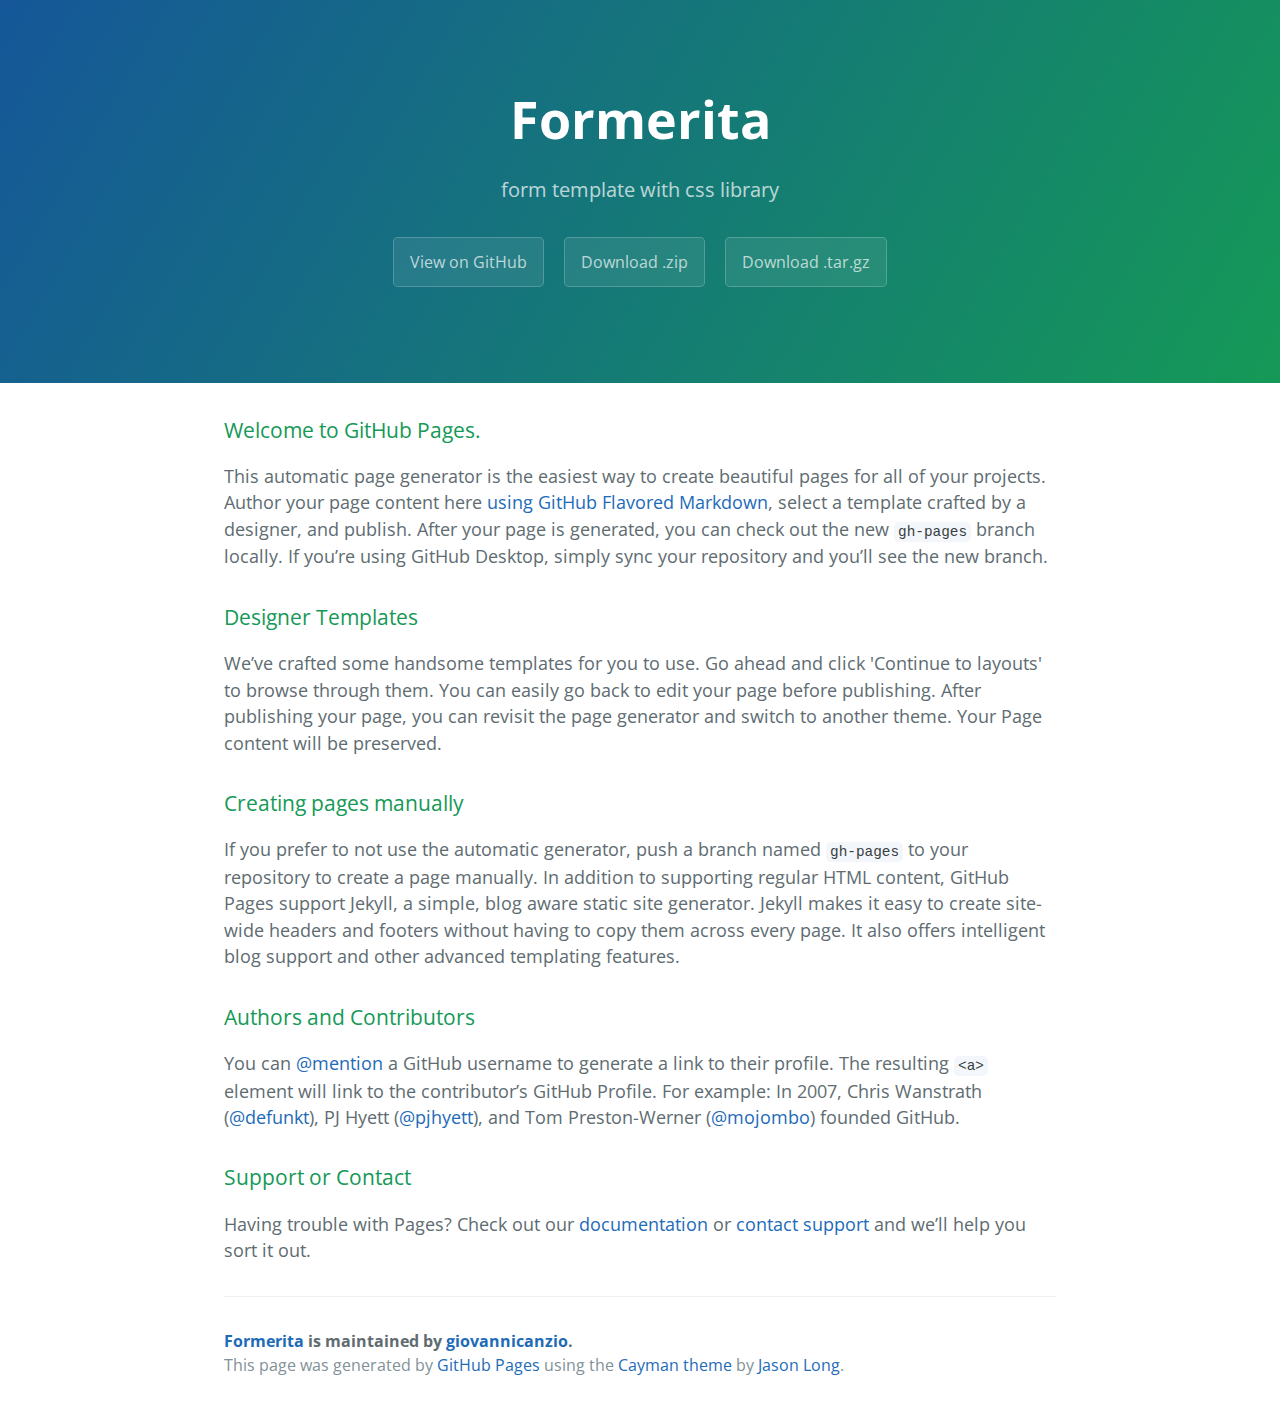
<file: index.html>
<!DOCTYPE html>
<html lang="en-us">
  <head>
    <meta charset="UTF-8">
    <title>Formerita by giovannicanzio</title>
    <meta name="viewport" content="width=device-width, initial-scale=1">
    <link rel="stylesheet" type="text/css" href="stylesheets/normalize.css" media="screen">
    <link href='https://fonts.googleapis.com/css?family=Open+Sans:400,700' rel='stylesheet' type='text/css'>
    <link rel="stylesheet" type="text/css" href="stylesheets/stylesheet.css" media="screen">
    <link rel="stylesheet" type="text/css" href="stylesheets/github-light.css" media="screen">
  </head>
  <body>
    <section class="page-header">
      <h1 class="project-name">Formerita</h1>
      <h2 class="project-tagline">form template with css library</h2>
      <a href="https://github.com/giovannicanzio/formerita" class="btn">View on GitHub</a>
      <a href="https://github.com/giovannicanzio/formerita/zipball/master" class="btn">Download .zip</a>
      <a href="https://github.com/giovannicanzio/formerita/tarball/master" class="btn">Download .tar.gz</a>
    </section>

    <section class="main-content">
      <h3>
<a id="welcome-to-github-pages" class="anchor" href="#welcome-to-github-pages" aria-hidden="true"><span aria-hidden="true" class="octicon octicon-link"></span></a>Welcome to GitHub Pages.</h3>

<p>This automatic page generator is the easiest way to create beautiful pages for all of your projects. Author your page content here <a href="https://guides.github.com/features/mastering-markdown/">using GitHub Flavored Markdown</a>, select a template crafted by a designer, and publish. After your page is generated, you can check out the new <code>gh-pages</code> branch locally. If you’re using GitHub Desktop, simply sync your repository and you’ll see the new branch.</p>

<h3>
<a id="designer-templates" class="anchor" href="#designer-templates" aria-hidden="true"><span aria-hidden="true" class="octicon octicon-link"></span></a>Designer Templates</h3>

<p>We’ve crafted some handsome templates for you to use. Go ahead and click 'Continue to layouts' to browse through them. You can easily go back to edit your page before publishing. After publishing your page, you can revisit the page generator and switch to another theme. Your Page content will be preserved.</p>

<h3>
<a id="creating-pages-manually" class="anchor" href="#creating-pages-manually" aria-hidden="true"><span aria-hidden="true" class="octicon octicon-link"></span></a>Creating pages manually</h3>

<p>If you prefer to not use the automatic generator, push a branch named <code>gh-pages</code> to your repository to create a page manually. In addition to supporting regular HTML content, GitHub Pages support Jekyll, a simple, blog aware static site generator. Jekyll makes it easy to create site-wide headers and footers without having to copy them across every page. It also offers intelligent blog support and other advanced templating features.</p>

<h3>
<a id="authors-and-contributors" class="anchor" href="#authors-and-contributors" aria-hidden="true"><span aria-hidden="true" class="octicon octicon-link"></span></a>Authors and Contributors</h3>

<p>You can <a href="https://help.github.com/articles/basic-writing-and-formatting-syntax/#mentioning-users-and-teams" class="user-mention">@mention</a> a GitHub username to generate a link to their profile. The resulting <code>&lt;a&gt;</code> element will link to the contributor’s GitHub Profile. For example: In 2007, Chris Wanstrath (<a href="https://github.com/defunkt" class="user-mention">@defunkt</a>), PJ Hyett (<a href="https://github.com/pjhyett" class="user-mention">@pjhyett</a>), and Tom Preston-Werner (<a href="https://github.com/mojombo" class="user-mention">@mojombo</a>) founded GitHub.</p>

<h3>
<a id="support-or-contact" class="anchor" href="#support-or-contact" aria-hidden="true"><span aria-hidden="true" class="octicon octicon-link"></span></a>Support or Contact</h3>

<p>Having trouble with Pages? Check out our <a href="https://help.github.com/pages">documentation</a> or <a href="https://github.com/contact">contact support</a> and we’ll help you sort it out.</p>

      <footer class="site-footer">
        <span class="site-footer-owner"><a href="https://github.com/giovannicanzio/formerita">Formerita</a> is maintained by <a href="https://github.com/giovannicanzio">giovannicanzio</a>.</span>

        <span class="site-footer-credits">This page was generated by <a href="https://pages.github.com">GitHub Pages</a> using the <a href="https://github.com/jasonlong/cayman-theme">Cayman theme</a> by <a href="https://twitter.com/jasonlong">Jason Long</a>.</span>
      </footer>

    </section>

  
  </body>
</html>
</file>
<file: stylesheets/stylesheet.css>
* {
  box-sizing: border-box; }

body {
  padding: 0;
  margin: 0;
  font-family: "Open Sans", "Helvetica Neue", Helvetica, Arial, sans-serif;
  font-size: 16px;
  line-height: 1.5;
  color: #606c71; }

a {
  color: #1e6bb8;
  text-decoration: none; }
  a:hover {
    text-decoration: underline; }

.btn {
  display: inline-block;
  margin-bottom: 1rem;
  color: rgba(255, 255, 255, 0.7);
  background-color: rgba(255, 255, 255, 0.08);
  border-color: rgba(255, 255, 255, 0.2);
  border-style: solid;
  border-width: 1px;
  border-radius: 0.3rem;
  transition: color 0.2s, background-color 0.2s, border-color 0.2s; }
  .btn + .btn {
    margin-left: 1rem; }

.btn:hover {
  color: rgba(255, 255, 255, 0.8);
  text-decoration: none;
  background-color: rgba(255, 255, 255, 0.2);
  border-color: rgba(255, 255, 255, 0.3); }

@media screen and (min-width: 64em) {
  .btn {
    padding: 0.75rem 1rem; } }

@media screen and (min-width: 42em) and (max-width: 64em) {
  .btn {
    padding: 0.6rem 0.9rem;
    font-size: 0.9rem; } }

@media screen and (max-width: 42em) {
  .btn {
    display: block;
    width: 100%;
    padding: 0.75rem;
    font-size: 0.9rem; }
    .btn + .btn {
      margin-top: 1rem;
      margin-left: 0; } }

.page-header {
  color: #fff;
  text-align: center;
  background-color: #159957;
  background-image: linear-gradient(120deg, #155799, #159957); }

@media screen and (min-width: 64em) {
  .page-header {
    padding: 5rem 6rem; } }

@media screen and (min-width: 42em) and (max-width: 64em) {
  .page-header {
    padding: 3rem 4rem; } }

@media screen and (max-width: 42em) {
  .page-header {
    padding: 2rem 1rem; } }

.project-name {
  margin-top: 0;
  margin-bottom: 0.1rem; }

@media screen and (min-width: 64em) {
  .project-name {
    font-size: 3.25rem; } }

@media screen and (min-width: 42em) and (max-width: 64em) {
  .project-name {
    font-size: 2.25rem; } }

@media screen and (max-width: 42em) {
  .project-name {
    font-size: 1.75rem; } }

.project-tagline {
  margin-bottom: 2rem;
  font-weight: normal;
  opacity: 0.7; }

@media screen and (min-width: 64em) {
  .project-tagline {
    font-size: 1.25rem; } }

@media screen and (min-width: 42em) and (max-width: 64em) {
  .project-tagline {
    font-size: 1.15rem; } }

@media screen and (max-width: 42em) {
  .project-tagline {
    font-size: 1rem; } }

.main-content :first-child {
  margin-top: 0; }
.main-content img {
  max-width: 100%; }
.main-content h1, .main-content h2, .main-content h3, .main-content h4, .main-content h5, .main-content h6 {
  margin-top: 2rem;
  margin-bottom: 1rem;
  font-weight: normal;
  color: #159957; }
.main-content p {
  margin-bottom: 1em; }
.main-content code {
  padding: 2px 4px;
  font-family: Consolas, "Liberation Mono", Menlo, Courier, monospace;
  font-size: 0.9rem;
  color: #383e41;
  background-color: #f3f6fa;
  border-radius: 0.3rem; }
.main-content pre {
  padding: 0.8rem;
  margin-top: 0;
  margin-bottom: 1rem;
  font: 1rem Consolas, "Liberation Mono", Menlo, Courier, monospace;
  color: #567482;
  word-wrap: normal;
  background-color: #f3f6fa;
  border: solid 1px #dce6f0;
  border-radius: 0.3rem; }
  .main-content pre > code {
    padding: 0;
    margin: 0;
    font-size: 0.9rem;
    color: #567482;
    word-break: normal;
    white-space: pre;
    background: transparent;
    border: 0; }
.main-content .highlight {
  margin-bottom: 1rem; }
  .main-content .highlight pre {
    margin-bottom: 0;
    word-break: normal; }
.main-content .highlight pre, .main-content pre {
  padding: 0.8rem;
  overflow: auto;
  font-size: 0.9rem;
  line-height: 1.45;
  border-radius: 0.3rem; }
.main-content pre code, .main-content pre tt {
  display: inline;
  max-width: initial;
  padding: 0;
  margin: 0;
  overflow: initial;
  line-height: inherit;
  word-wrap: normal;
  background-color: transparent;
  border: 0; }
  .main-content pre code:before, .main-content pre code:after, .main-content pre tt:before, .main-content pre tt:after {
    content: normal; }
.main-content ul, .main-content ol {
  margin-top: 0; }
.main-content blockquote {
  padding: 0 1rem;
  margin-left: 0;
  color: #819198;
  border-left: 0.3rem solid #dce6f0; }
  .main-content blockquote > :first-child {
    margin-top: 0; }
  .main-content blockquote > :last-child {
    margin-bottom: 0; }
.main-content table {
  display: block;
  width: 100%;
  overflow: auto;
  word-break: normal;
  word-break: keep-all; }
  .main-content table th {
    font-weight: bold; }
  .main-content table th, .main-content table td {
    padding: 0.5rem 1rem;
    border: 1px solid #e9ebec; }
.main-content dl {
  padding: 0; }
  .main-content dl dt {
    padding: 0;
    margin-top: 1rem;
    font-size: 1rem;
    font-weight: bold; }
  .main-content dl dd {
    padding: 0;
    margin-bottom: 1rem; }
.main-content hr {
  height: 2px;
  padding: 0;
  margin: 1rem 0;
  background-color: #eff0f1;
  border: 0; }

@media screen and (min-width: 64em) {
  .main-content {
    max-width: 64rem;
    padding: 2rem 6rem;
    margin: 0 auto;
    font-size: 1.1rem; } }

@media screen and (min-width: 42em) and (max-width: 64em) {
  .main-content {
    padding: 2rem 4rem;
    font-size: 1.1rem; } }

@media screen and (max-width: 42em) {
  .main-content {
    padding: 2rem 1rem;
    font-size: 1rem; } }

.site-footer {
  padding-top: 2rem;
  margin-top: 2rem;
  border-top: solid 1px #eff0f1; }

.site-footer-owner {
  display: block;
  font-weight: bold; }

.site-footer-credits {
  color: #819198; }

@media screen and (min-width: 64em) {
  .site-footer {
    font-size: 1rem; } }

@media screen and (min-width: 42em) and (max-width: 64em) {
  .site-footer {
    font-size: 1rem; } }

@media screen and (max-width: 42em) {
  .site-footer {
    font-size: 0.9rem; } }
</file>
<file: stylesheets/github-light.css>
/*
The MIT License (MIT)

Copyright (c) 2015 GitHub, Inc.

Permission is hereby granted, free of charge, to any person obtaining a copy
of this software and associated documentation files (the "Software"), to deal
in the Software without restriction, including without limitation the rights
to use, copy, modify, merge, publish, distribute, sublicense, and/or sell
copies of the Software, and to permit persons to whom the Software is
furnished to do so, subject to the following conditions:

The above copyright notice and this permission notice shall be included in all
copies or substantial portions of the Software.

THE SOFTWARE IS PROVIDED "AS IS", WITHOUT WARRANTY OF ANY KIND, EXPRESS OR
IMPLIED, INCLUDING BUT NOT LIMITED TO THE WARRANTIES OF MERCHANTABILITY,
FITNESS FOR A PARTICULAR PURPOSE AND NONINFRINGEMENT. IN NO EVENT SHALL THE
AUTHORS OR COPYRIGHT HOLDERS BE LIABLE FOR ANY CLAIM, DAMAGES OR OTHER
LIABILITY, WHETHER IN AN ACTION OF CONTRACT, TORT OR OTHERWISE, ARISING FROM,
OUT OF OR IN CONNECTION WITH THE SOFTWARE OR THE USE OR OTHER DEALINGS IN THE
SOFTWARE.

*/

.pl-c /* comment */ {
  color: #969896;
}

.pl-c1      /* constant, markup.raw, meta.diff.header, meta.module-reference, meta.property-name, support, support.constant, support.variable, variable.other.constant */,
.pl-s .pl-v /* string variable */ {
  color: #0086b3;
}

.pl-e  /* entity */,
.pl-en /* entity.name */ {
  color: #795da3;
}

.pl-s .pl-s1 /* string source */,
.pl-smi      /* storage.modifier.import, storage.modifier.package, storage.type.java, variable.other, variable.parameter.function */ {
  color: #333;
}

.pl-ent /* entity.name.tag */ {
  color: #63a35c;
}

.pl-k /* keyword, storage, storage.type */ {
  color: #a71d5d;
}

.pl-pds              /* punctuation.definition.string, string.regexp.character-class */,
.pl-s                /* string */,
.pl-s .pl-pse .pl-s1 /* string punctuation.section.embedded source */,
.pl-sr               /* string.regexp */,
.pl-sr .pl-cce       /* string.regexp constant.character.escape */,
.pl-sr .pl-sra       /* string.regexp string.regexp.arbitrary-repitition */,
.pl-sr .pl-sre       /* string.regexp source.ruby.embedded */ {
  color: #183691;
}

.pl-v /* variable */ {
  color: #ed6a43;
}

.pl-id /* invalid.deprecated */ {
  color: #b52a1d;
}

.pl-ii /* invalid.illegal */ {
  background-color: #b52a1d;
  color: #f8f8f8;
}

.pl-sr .pl-cce /* string.regexp constant.character.escape */ {
  color: #63a35c;
  font-weight: bold;
}

.pl-ml /* markup.list */ {
  color: #693a17;
}

.pl-mh        /* markup.heading */,
.pl-mh .pl-en /* markup.heading entity.name */,
.pl-ms        /* meta.separator */ {
  color: #1d3e81;
  font-weight: bold;
}

.pl-mq /* markup.quote */ {
  color: #008080;
}

.pl-mi /* markup.italic */ {
  color: #333;
  font-style: italic;
}

.pl-mb /* markup.bold */ {
  color: #333;
  font-weight: bold;
}

.pl-md /* markup.deleted, meta.diff.header.from-file */ {
  background-color: #ffecec;
  color: #bd2c00;
}

.pl-mi1 /* markup.inserted, meta.diff.header.to-file */ {
  background-color: #eaffea;
  color: #55a532;
}

.pl-mdr /* meta.diff.range */ {
  color: #795da3;
  font-weight: bold;
}

.pl-mo /* meta.output */ {
  color: #1d3e81;
}
</file>
